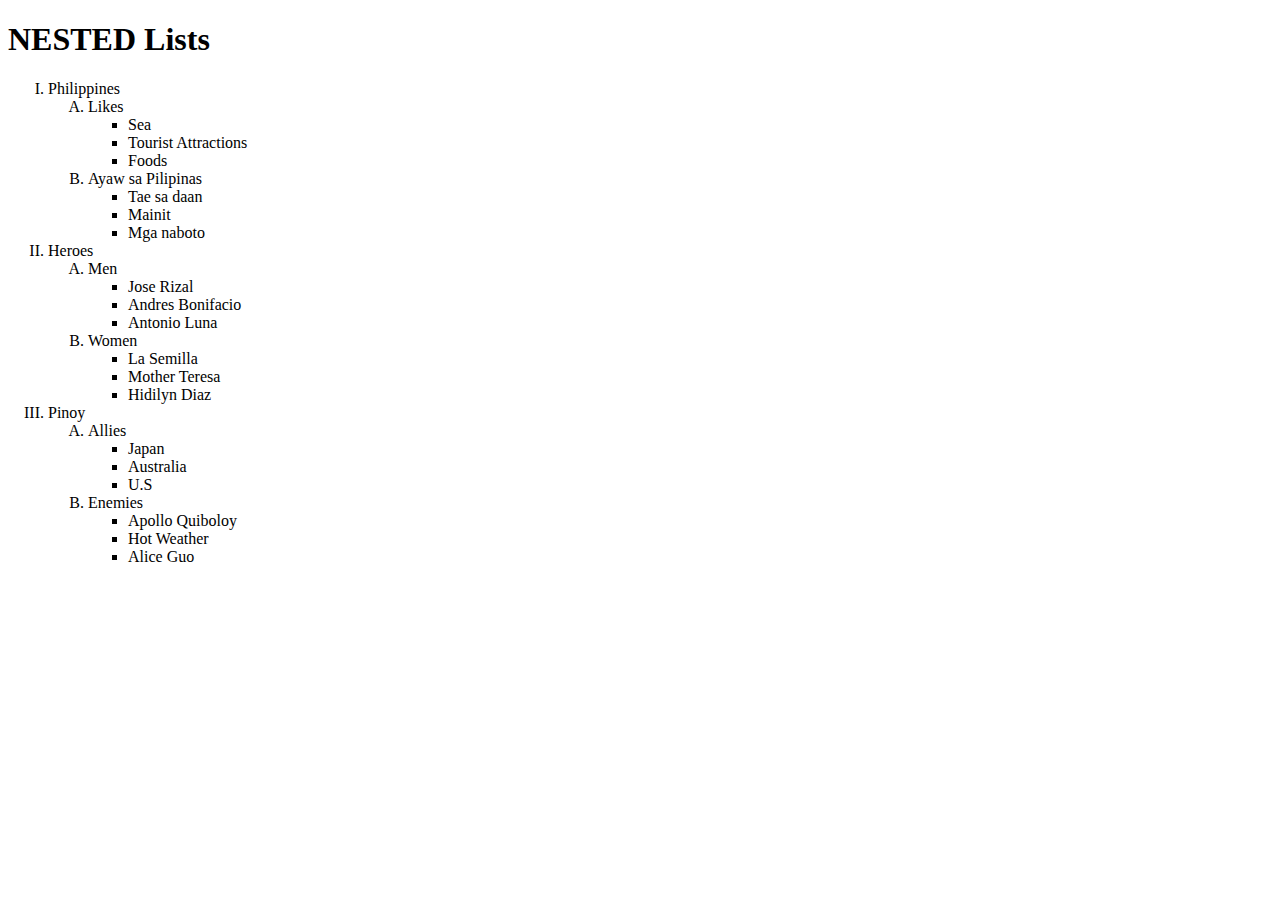
<file: Exercise Sets/Exercise Set 1/index.html>
<!DOCTYPE html>
<html lang="en">
<head>
    <meta charset="UTF-8">
    <meta name="viewport" content="width=device-width, initial-scale=1.0">
    <title>Document</title>
</head>
<body>
    <h1>NESTED Lists</h1>
    <ol type = "I">
        <li>Philippines</li>
        <ol type = "A">
            <li>Likes</li>
            <ul>
                <li>Sea</li>
                <li>Tourist Attractions</li>
                <li>Foods</li>
            </ul>
            <li>Ayaw sa Pilipinas</li>
            <ul>
                <li>Tae sa daan</li>
                <li>Mainit</li>
                <li>Mga naboto</li>
            </ul>
        </ol>
        <li>Heroes</li>
        <ol type = "A">
            <li>Men</li>
            <ul>
                <li>Jose Rizal</li>
                <li>Andres Bonifacio</li>
                <li>Antonio Luna</li>
            </ul>
            <li>Women</li>
            <ul>
                <li>La Semilla</li>
                <li>Mother Teresa</li>
                <li>Hidilyn Diaz</li>
            </ul>
        </ol>
        <li>Pinoy</li>
        <ol type = "A">
            <li>Allies</li>
            <ul>
                <li>Japan</li>
                <li>Australia</li>
                <li>U.S</li>
            </ul>
            <li>Enemies</li>
            <ul>
                <li>Apollo Quiboloy</li>
                <li>Hot Weather</li>
                <li>Alice Guo</li>
            </ul>
        </ol>
        
    </ol>
    
</body>
</html>
</file>
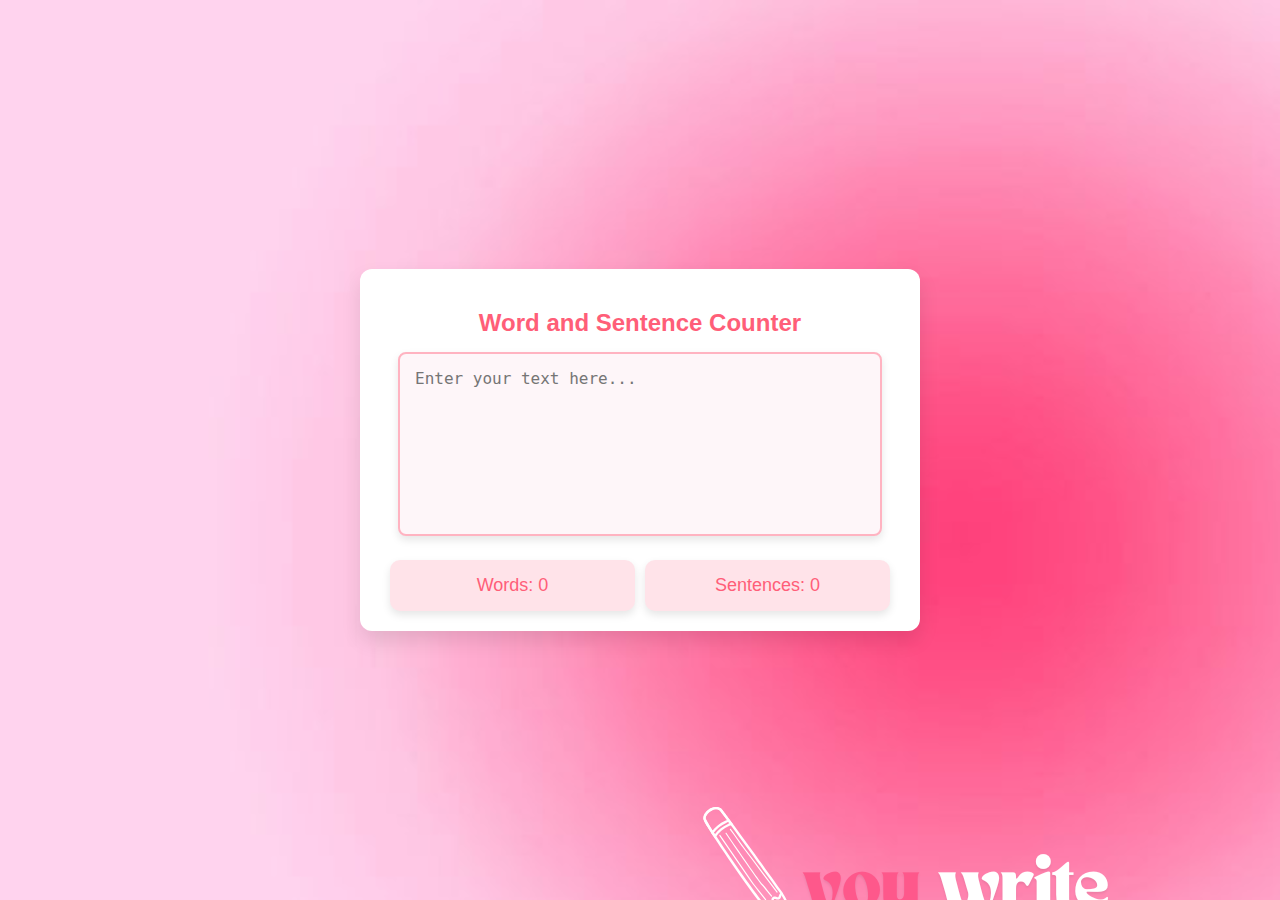
<file: Laboratory Activity 1 - {06}-{09}-{2024}/Laboratory Activity 3 - 19-11-2024/index.html>
<!DOCTYPE html>
<html lang="en">
<head>
    <meta charset="UTF-8">
    <meta name="viewport" content="width=device-width, initial-scale=1.0">
    <title>Laboratory 3</title>
    <link rel="stylesheet" href="styles.css">
</head>
<body>
    <div class="container">
        <h2>Word and Sentence Counter</h2>
        <textarea id="textInput" placeholder="Enter your text here..."></textarea>
        <div class="stats">
            <div id="wordCount" class="stat-box">Words: 0</div>
            <div id="sentenceCount" class="stat-box">Sentences: 0</div>
        </div>
    </div>
    <script src="script.js"></script>
</body>
</html>
</file>
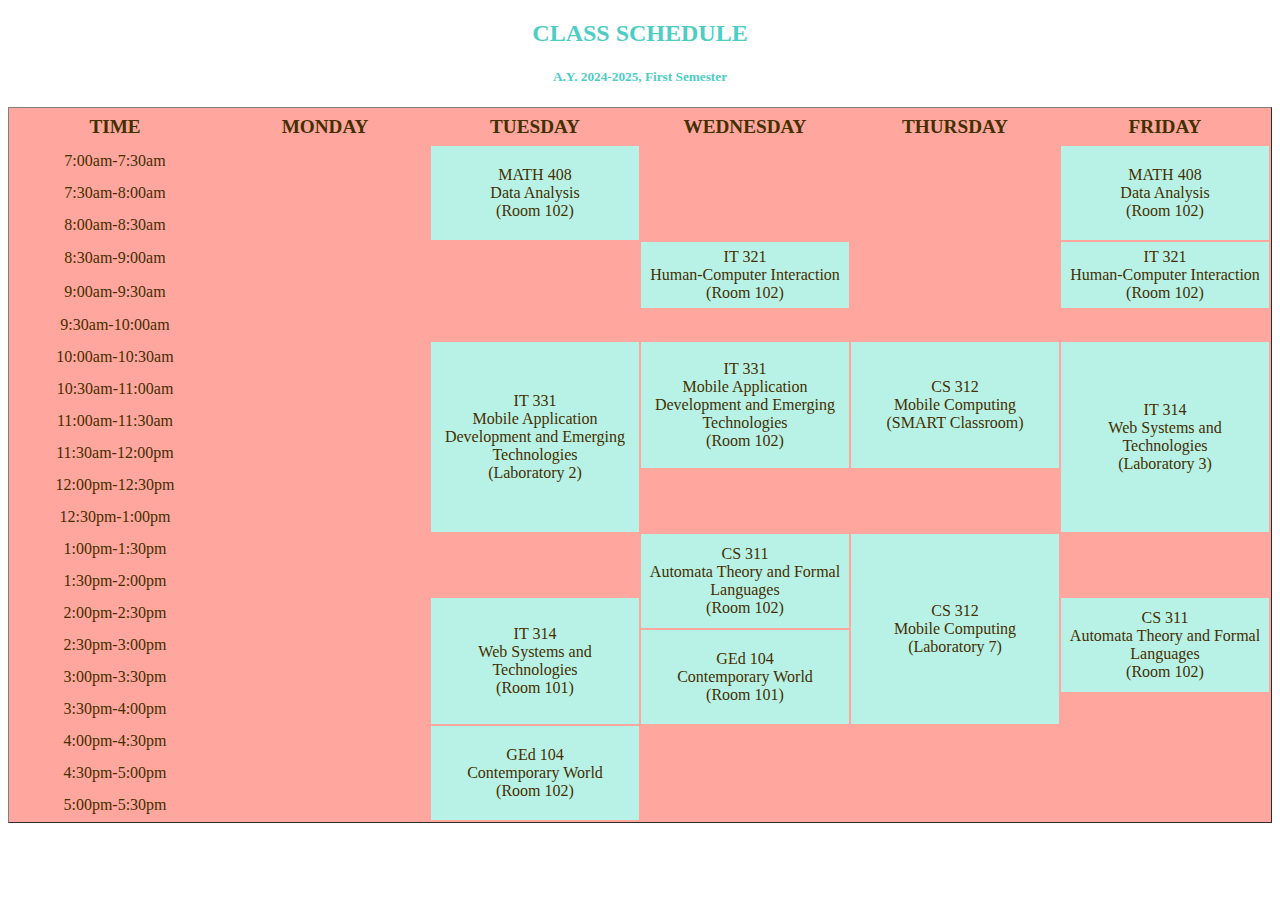
<file: Laboratory Activity 1 - {06}-{09}-{2024}/html-tables.html>
<!DOCTYPE html>
<html lang="en">
<head>
    <meta charset="UTF-8">
    <meta name="viewport" content="width=device-width, initial-scale=1.0">
    <title>Document</title>

    <style>
      table{
        width:100%;
      }
        .highlight {
            background-color: yellow;
        }

        th,td {
            border-color: transparent;
            padding: 5px;
            color: #442f00;
            text-align: center;
        }

      h2,h5{
        text-align: center;
        color: #4ecdc4;
      }  
    </style>
</head>
<body>
    <h2>CLASS SCHEDULE</h2>
    <h5>A.Y. 2024-2025, First Semester</h5>
    <table style="background-color: #ffa69e;" border="1">
        <tr style="font-size: larger;">
          <th style="width: 130px;">TIME</th>
          <th style="width: 130px;">MONDAY</th>
          <th style="width: 130px;">TUESDAY</th>
          <th style="width: 130px;">WEDNESDAY</th>
          <th style="width: 130px;">THURSDAY</th>
          <th style="width: 130px;">FRIDAY</th>
        </tr>
        <tr>
          <td>7:00am-7:30am</td>
          <td></td>
          <td style="background-color: #b8f2e6;" rowspan="3">MATH 408 <br> Data Analysis<br> (Room 102)</td>
          <td></td>
          <td></td>
          <td style="background-color: #b8f2e6;" rowspan="3">MATH 408 <br>Data Analysis<br>(Room 102)</td>
        </tr>
        <tr>
          <td>7:30am-8:00am</td>
          <td></td>
          <td></td>
          <td></td>
        </tr>
        <tr>
          <td>8:00am-8:30am</td>
          <td></td>
          <td></td>
        </tr>
        <tr>
          <td>8:30am-9:00am</td>
          <td></td>
          <td></td>
          <td style="background-color: #b8f2e6;" rowspan="2">IT 321 <br>Human-Computer Interaction <br> (Room 102)</td>
          <td></td>
          <td style="background-color: #b8f2e6;" rowspan="2">IT 321 <br>Human-Computer Interaction <br> (Room 102)</td>
        </tr>
        <tr>
          <td>9:00am-9:30am</td>
          <td></td>
          <td></td>
        </tr>
        <tr>
          <td>9:30am-10:00am</td>
          <td></td>
          <td></td>
        </tr>
        <tr>
          <td>10:00am-10:30am</td>
          <td></td>
          <td style="background-color: #b8f2e6;" rowspan="6">IT 331 <br> Mobile Application Development and Emerging Technologies <br> (Laboratory 2)</td>
          <td style="background-color: #b8f2e6;" rowspan="4">IT 331 <br> Mobile Application Development and Emerging Technologies <br> (Room 102)</td>
          <td style="background-color: #b8f2e6;" rowspan="4">CS 312 <br> Mobile Computing <br> (SMART Classroom)</td>
          <td style="background-color: #b8f2e6;" rowspan="6">IT 314<br>Web Systems and Technologies <br> (Laboratory 3)</td>
        </tr>
        <tr>
          <td>10:30am-11:00am</td>
          <td></td>
        </tr>
        <tr>
          <td>11:00am-11:30am</td>
          <td></td>
        </tr>
        <tr>
          <td>11:30am-12:00pm</td>
          <td></td>
        </tr>
        <tr>
          <td>12:00pm-12:30pm</td>
          <td></td>
        </tr>
        <tr>
          <td>12:30pm-1:00pm</td>
          <td></td>
        </tr>
        <tr>
          <td>1:00pm-1:30pm</td>
          <td></td>
          <td></td>
          <td style="background-color: #b8f2e6;" rowspan="3">CS 311 <br>Automata Theory and Formal Languages<br> (Room 102)</td>
          <td style="background-color: #b8f2e6;" rowspan="6">CS 312<br> Mobile Computing <br> (Laboratory 7)</td>
        </tr>
        <tr>
          <td>1:30pm-2:00pm</td>
          <td></td>
          <td></td>
        </tr>
        <tr>
          <td>2:00pm-2:30pm</td>
          <td></td>
          <td style="background-color: #b8f2e6;" rowspan="4">IT 314<br>Web Systems and Technologies <br> (Room 101)</td>
          <td style="background-color: #b8f2e6;" rowspan="3">CS 311 <br>Automata Theory and Formal Languages<br> (Room 102)</td>
        </tr>
        <tr>
          <td>2:30pm-3:00pm</td>
          <td></td>
          <td style="background-color: #b8f2e6;" rowspan="3">GEd 104<br>Contemporary World<br> (Room 101)</td>
        </tr>
        <tr>
          <td>3:00pm-3:30pm</td>
          <td></td>
        </tr>
        <tr>
          <td>3:30pm-4:00pm</td>
          <td></td>
        </tr>
        <tr>
          <td>4:00pm-4:30pm</td>
          <td></td>
          <td style="background-color: #b8f2e6;" rowspan="3">GEd 104<br>Contemporary World <br> (Room 102)</td>
        </tr>
        <tr>
          <td>4:30pm-5:00pm</td>
          <td></td>
        </tr>
        <tr>
          <td>5:00pm-5:30pm</td>
          <td></td>
        </tr>
      </table>
</body>
</html>
</file>
<file: Laboratory Activity 1 - {06}-{09}-{2024}/Laboratory Activity 3 - 19-11-2024/styles.css>
body {
    font-family: 'Poppins', sans-serif;
    margin: 0;
    padding: 0;
    display: flex;
    justify-content: center;
    align-items: center;
    min-height: 100vh;
    background-image: url('lab3BG.png');
}

.container {
    background: #ffffff;
    padding: 20px 30px;
    border-radius: 12px;
    box-shadow: 0px 10px 20px rgba(0, 0, 0, 0.1);
    text-align: center;
    width: 95%;
    max-width: 500px;
}

h2 {
    margin-bottom: 15px;
    font-size: 24px;
    color: #ff5e78;
}

textarea {
    width: 90%;
    height: 150px;
    padding: 15px;
    font-size: 16px;
    border: 2px solid #ffb3c1;
    border-radius: 8px;
    box-shadow: 0px 4px 8px rgba(0, 0, 0, 0.1);
    background: #fef6f9;
    resize: none;
    color: #333;
}

textarea:focus {
    outline: none;
    border-color: #ff8fa3;
    box-shadow: 0px 0px 10px rgba(255, 143, 163, 0.5);
}

.stats {
    display: flex;
    justify-content: space-between;
    margin-top: 20px;
    gap: 10px;
}

.stat-box {
    flex: 1;
    background: #ffe3e9;
    color: #ff5e78;
    padding: 15px;
    font-size: 18px;
    border-radius: 10px;
    text-align: center;
    box-shadow: 0px 4px 8px rgba(0, 0, 0, 0.1);
}

.stat-box:hover {
    background: #ffccd7;
    box-shadow: 0px 6px 12px rgba(0, 0, 0, 0.15);
}
</file>
